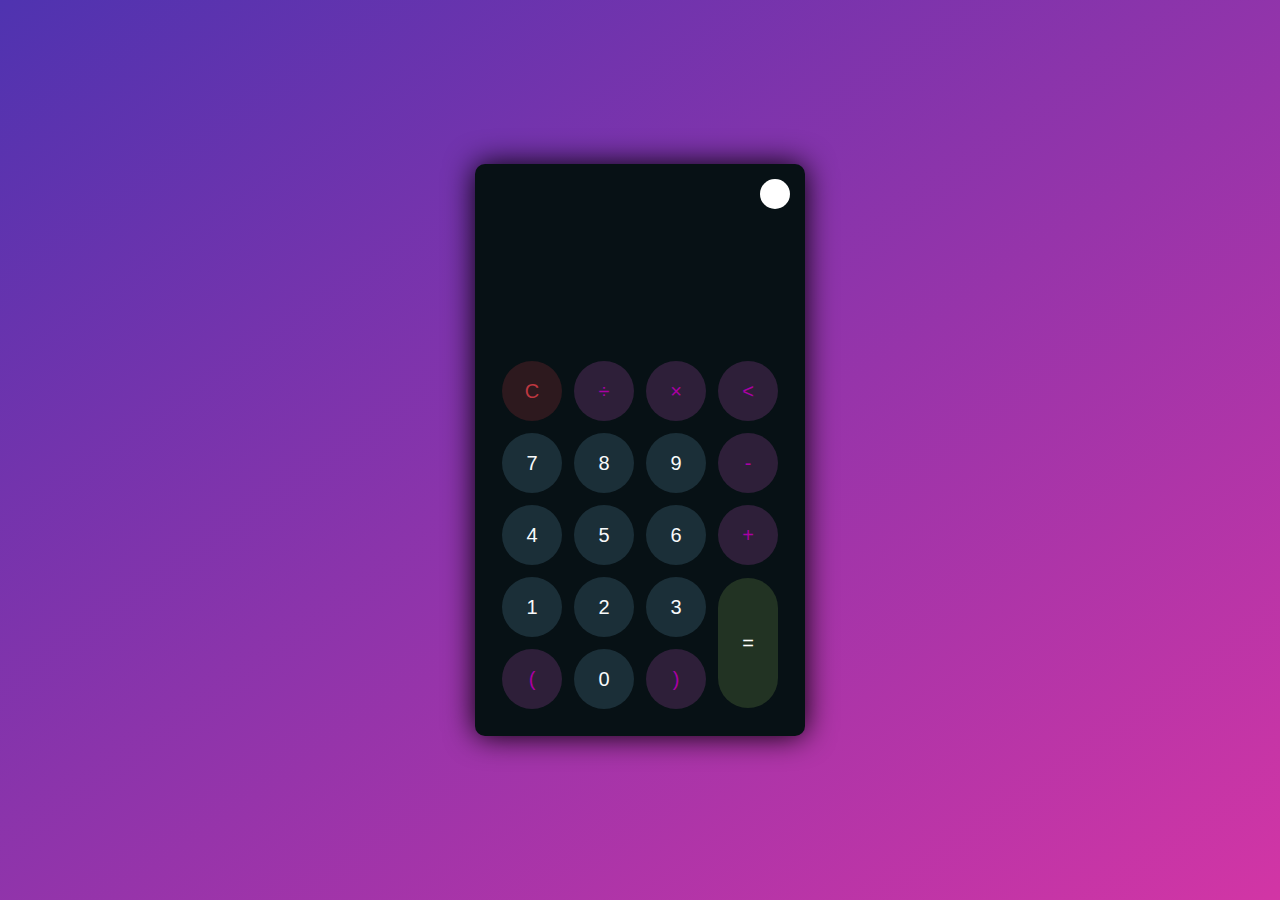
<file: cod soft/calculator/index.html>
<!DOCTYPE html>
<html lang="en">
<head>
    <meta charset="UTF-8">
    <meta http-equiv="X-UA-Compatible" content="IE=edge">
    <meta name="viewport" content="width=device-width, initial-scale=1.0">
    <link rel="stylesheet" href="style.css">
    <title>Title</title>
</head>
<body>
    <div class="container">
        <div class="calculator dark">
            <div class="theme-toggler active">
                <i class="toggler-icon"></i>
            </div>
            <div class="display-screen">
                <div id="display"></div>
            </div>
            <div class="buttons">
                <table>
                    <tr>
                        <td><button class="btn-operator" id="clear">C</button></td>
                        <td><button class="btn-operator" id="/">&divide;</button></td>
                        <td><button class="btn-operator" id="*">&times;</button></td>
                        <td><button class="btn-operator" id="backspace"><</button></td>
                    </tr>
                    <tr>
                        <td><button class="btn-number" id="7">7</button></td>
                        <td><button class="btn-number" id="8">8</button></td>
                        <td><button class="btn-number" id="9">9</button></td>
                        <td><button class="btn-operator" id="-">-</button></td>
                    </tr>
                    <tr>
                        <td><button class="btn-number" id="4">4</button></td>
                        <td><button class="btn-number" id="5">5</button></td>
                        <td><button class="btn-number" id="6">6</button></td>
                        <td><button class="btn-operator" id="+">+</button></td>
                    </tr>
                    <tr>
                        <td><button class="btn-number" id="1">1</button></td>
                        <td><button class="btn-number" id="2">2</button></td>
                        <td><button class="btn-number" id="3">3</button></td>
                        <td rowspan="2"><button class="btn-equal" id="equal">=</button></td>
                    </tr>
                    <tr>
                        <td><button class="btn-operator" id="(">(</button></td>
                        <td><button class="btn-number" id="0">0</button></td>
                        <td><button class="btn-operator" id=")">)</button></td>
                    </tr>
                </table>
            </div>
        </div>
    </div>
    <script src="script.js"></script>
</body>
</html>
</file>
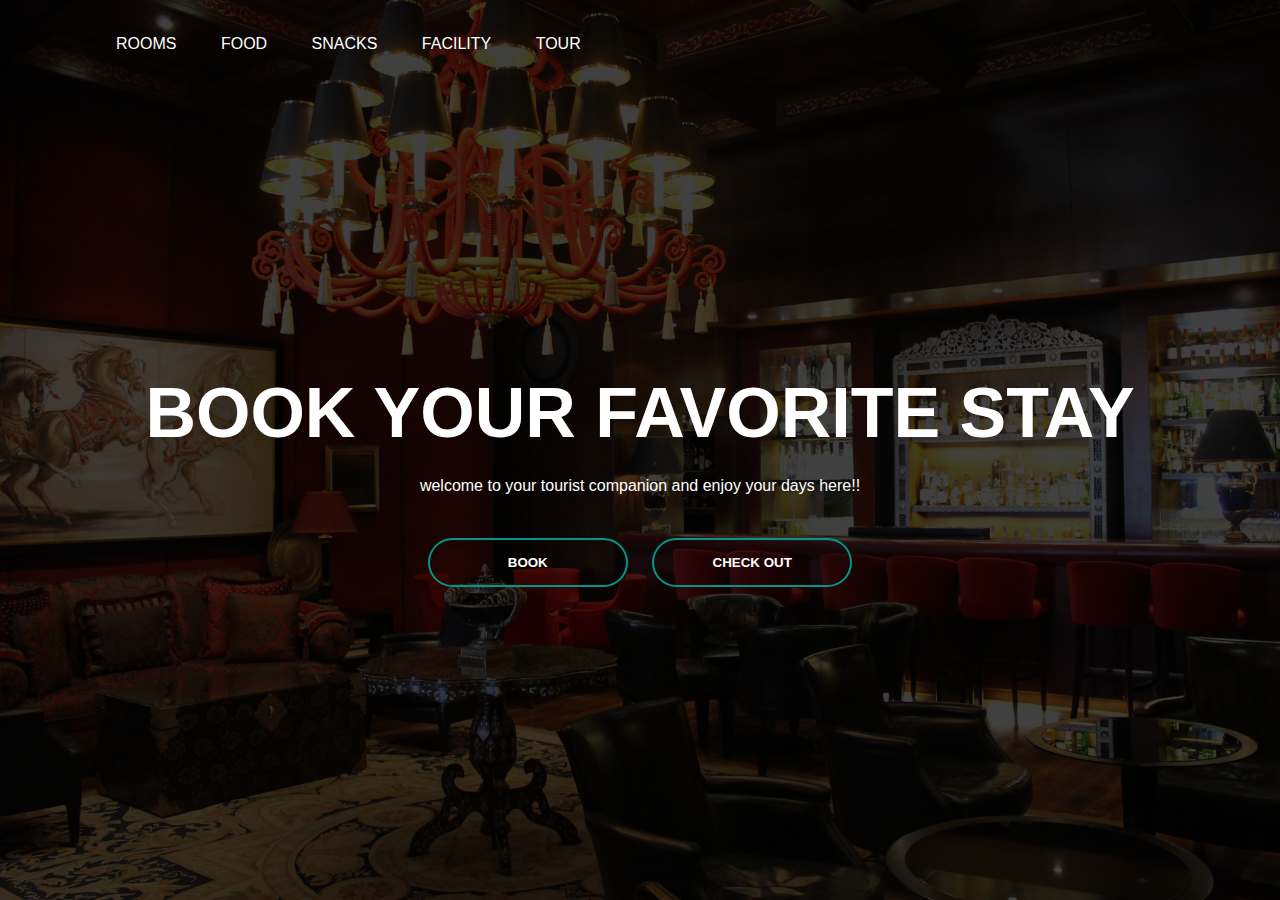
<file: cod soft/landing page/index.html>
<html>
    <head>
        <title>Landing page</title> 
        <link rel="stylesheet"href="styles.css">
    </head>
    <body>
            <div class="banner">
                <div class="navibar">
                    
                    <ul>
                        <li><a href="a">Rooms</a></li>
                        <li><a href="a">Food</a></li>
                        <li><a href="a">Snacks</a></li>
                        <li><a href="a">Facility</a></li>
                        <li><a href="a">Tour</a></li>
                    </ul>
                </div>
            <div class="content">
                <h1>BOOK YOUR FAVORITE STAY</h1>
                <p>welcome to your tourist companion and enjoy your days here!!</p>
                <div>
                    <button type="button"><span></span>BOOK</button>
                    <button type="button"><span></span>CHECK OUT</button>
                </div>

            </div>
            </div>
    </body>
</html>
</file>
<file: cod soft/calculator/style.css>
* {
    padding: 0;
    margin: 0;
    box-sizing: border-box;
    outline: 0;
    transition: all 0.5s ease;
}

body {
    font-family: sans-serif;
}

a {
    text-decoration: none;
    color: #fff;
}

body {
    background-image: linear-gradient( to bottom right, rgba(79,51,176,1.0),rgba(210,53,165));
}

.container {
    height: 100vh;
    width: 100vw;
    display: grid;
    place-items: center;
}

.calculator {
    position: relative;
    height: auto;
    width: auto;
    padding: 20px;
    border-radius: 10px;
    box-shadow: 0 0 30px #000;
}

.theme-toggler {
    position: absolute;
    top: 30px;
    right: 30px;
    color: #fff;
    cursor: pointer;
    z-index: 1;
}

.theme-toggler.active {
    color: #333;
}

.theme-toggler.active::before {
    background-color: #fff;
}

.theme-toggler::before {
    content: '';
    height: 30px;
    width: 30px;
    position: absolute;
    top: 50%;
    transform: translate(-50%, -50%);
    border-radius: 50%;
    background-color: #333;
    z-index: -1;
}

#display {
    margin: 0 10px;
    height: 150px;
    width: auto;
    max-width: 270px;
    display: flex;
    align-items: flex-end;
    justify-content: flex-end;
    font-size: 30px;
    margin-bottom: 20px;
    overflow-x: scroll;
  }

#display::-webkit-scrollbar {
    display: block;
    height: 3px;
}

button {
    height: 60px;
    width: 60px;
    border: 0;
    border-radius: 30px;
    margin: 5px;
    font-size: 20px;
    cursor: pointer;
    transition: all 200ms ease;
}

button:hover {
    transform: scale(1.1);
}

button#equal {
    height: 130px;
}

/* light theme */

.calculator {
    background-color: #fff;
}

.calculator #display {
    color: #0a1e23;
}

.calculator button#clear {
    background-color: #ffd5d8;
    color: #fc4552;
}

.calculator button.btn-number {
    background-color: #c3eaff;
    color: #000000;
}

.calculator button.btn-operator {
    background-color: #ffd0fb;
    color: #f967f3;
  }
  
  .calculator button.btn-equal {
    background-color: #adf9e7;
    color: #000;
  }

  /* dark theme */

  .calculator.dark {
    background-color: #071115;
  }

  .calculator.dark #display {
    color: #f8fafb;
  }

  .calculator.dark button#clear {
    background-color: #2d191e;
    color: #bd3740;
  }

  .calculator.dark button.btn-number {
    background-color: #1b2f38;
    color: #f8fafb;
  }

  .calculator.dark button.btn-operator {
    background-color: #2e1f39;
    color: #aa00a4;
  }
  
  .calculator.dark button.btn-equal {
    background-color: #223323;
    color: #ffffff;
  }
</file>
<file: cod soft/landing page/styles.css>
*{
    margin: 0;
    padding: 0;
    font-family: sans-serif;
}
.banner{
    width:100%;
    height:100vh;
    background-image: linear-gradient(rgba(0,0,0,0.75),rgba(0,0,0,0.75)),url(hotel.jpg);
    background-size: cover;
    background-position: center;
}
.navibar{
    width: 85%;
    margin:auto;
    padding: 35px 0;
    display: flex;
    align-items: center;
    justify-content: space-between;

}

.navibar ul li{
    list-style: none;
    display: inline-block;
    margin: 0 20px;
    position: relative;
    
}
.navibar ul li a{
    text-decoration: none;
    color:white;
    text-transform: uppercase;
}
.navibar ul li::after{
    content:'';
    height: 3px;
    width: 0;
    background: #009688;
    position: absolute;
    left:0;
    bottom: -10px;

}
.navibar ul li:hover::after{
    width:100%;
}
.content{
    width:100%;
    position: absolute;
    top:50%;
    transform:translateY(-50%);
    text-align: center;
    color: white;

}
.content h1{
    font-size: 70px;
    margin-top: 80px;
}
.content p{
    margin: 20px auto;
    font-weight: 100;
    line-height: 25px;
}
button{
    width: 200px;
    padding: 15px 0;
    text-align: center;
    margin: 20px 10px;
    border-radius: 25px;
    font-weight: bold;
    border:2px solid #009688;
    background: transparent;
    color: #fff;
    cursor:pointer;
    position: relative;
    overflow: hidden;
}
span{
    background: #009688;
    height: 100%;
    width: 0;
    border-radius: 35px;
    position: absolute;
    left: 0;
    bottom: 0;
    z-index: -1;
    transition: 0.5s;
}
button:hover span{
    width: 100%;
}
button:hover{
    border:none;
}
</file>
